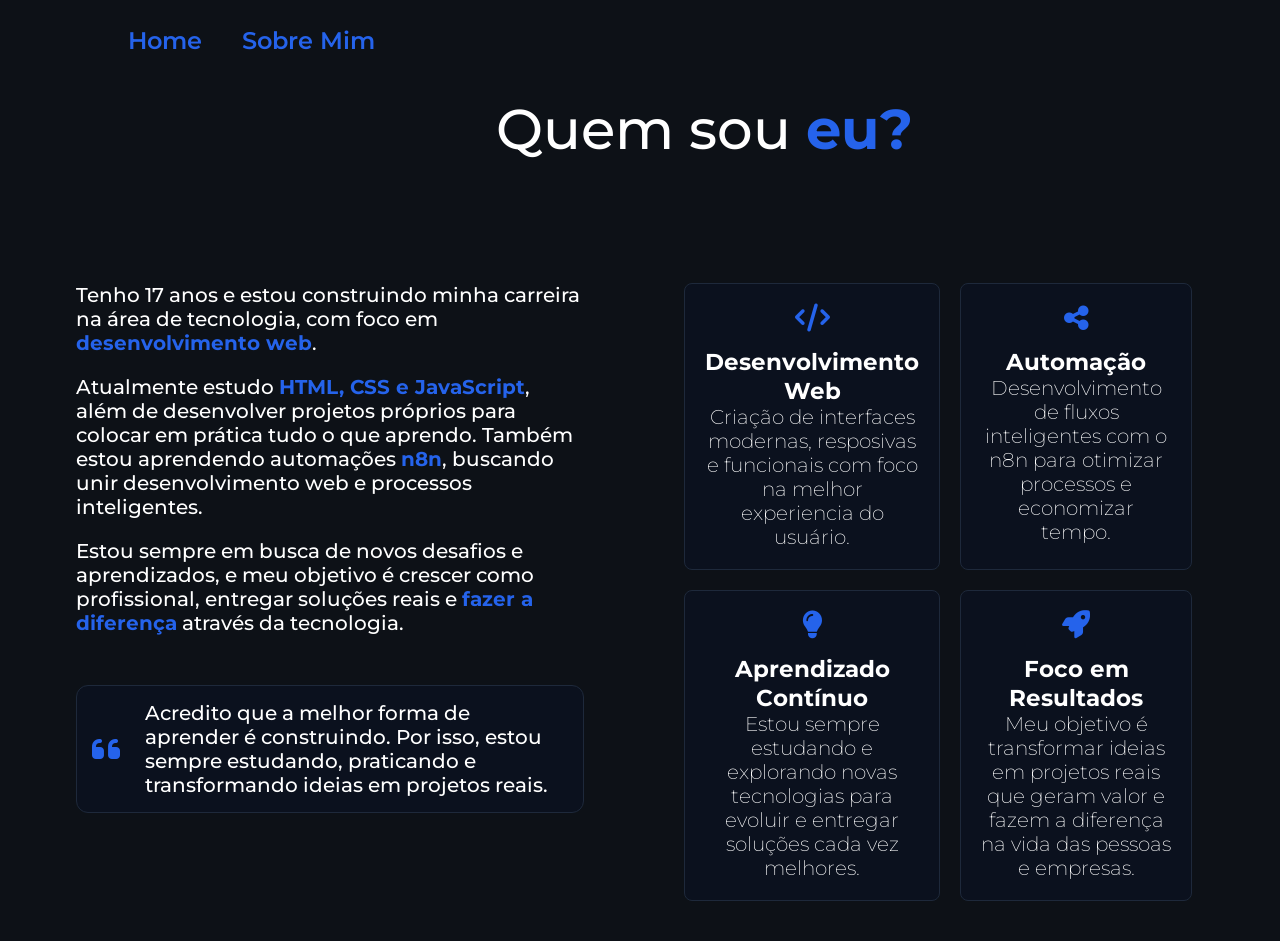
<file: about.html>
<!DOCTYPE html>
<html lang="en">
<head>
    <meta charset="UTF-8">
    <meta name="viewport" content="width=device-width, initial-scale=1.0">
    <title>Sobre Mim</title>
    <link rel="stylesheet" href="./styles/about.css">
    <link rel="stylesheet" href="https://cdnjs.cloudflare.com/ajax/libs/font-awesome/6.5.1/css/all.min.css">
</head>
<body>
    <header class="cabecalho">
        <nav class="navbar">
            <a href="index.html" class="navbar__link">Home</a>
            <a href="about.html" class="navbar__link">Sobre Mim</a>
        </nav>
    </header>
    <main class="apresentacao">
        <h1 class="apresentacao__titulo">Quem sou <strong class="apresentacao__destaque">eu?</strong></h1>
        <section class="apresentacao__conteudo__esquerdo">
            <p>Tenho 17 anos e estou construindo minha carreira na área de tecnologia, com foco em <strong class="apresentacao__destaque">desenvolvimento web</strong>.</p>
            <p>Atualmente estudo <strong class="apresentacao__destaque">HTML, CSS e JavaScript</strong>, além de desenvolver projetos próprios para colocar em prática tudo o que aprendo. Também estou aprendendo automações <strong class="apresentacao__destaque">n8n</strong>, buscando unir desenvolvimento web e processos inteligentes.</p>
            <p>Estou sempre em busca de novos desafios e aprendizados, e meu objetivo é crescer como profissional, entregar soluções reais e <strong class="apresentacao__destaque">fazer a diferença</strong> através da tecnologia.</p>
            <div class="apresentacao__texto">
                <i class="fa-solid fa-quote-left" style="color: #2563EB; font-size: 2rem;"></i>
                <p>Acredito que a melhor forma de aprender é construindo. Por isso, estou sempre estudando, praticando e transformando ideias em projetos reais.</p>
            </div>
        </section>
        <section class="apresentacao__conteudo__direito">
            <article class="card">
                <i class="fa-solid fa-code"></i>
                <h3>Desenvolvimento Web</h3>
                <p>Criação de interfaces modernas, resposivas e funcionais com foco na melhor experiencia do usuário.</p>
            </article>
            <article class="card">
                <i class="fa-solid fa-share-nodes"></i>
                <h3>Automação</h3>
                <p>Desenvolvimento de fluxos inteligentes com o n8n para otimizar processos e economizar tempo.</p>
            </article>
            <article class="card">
                <i class="fa-solid fa-lightbulb"></i>
                <h3>Aprendizado Contínuo</h3>
                <p>Estou sempre estudando e explorando novas tecnologias para evoluir e entregar soluções cada vez melhores.</p>
            </article>
            <article class="card">
                <i class="fa-solid fa-rocket"></i>
                <h3>Foco em Resultados</h3>
                <p>Meu objetivo é transformar ideias em projetos reais que geram valor e fazem a diferença na vida das pessoas e empresas.</p>
            </article>
        </section>
    </main>
    <footer></footer>
</body>
</html>
</file>
<file: styles/about.css>
@import url('https://fonts.googleapis.com/css2?family=Bebas+Neue&family=Montserrat:ital,wght@0,100..900;1,100..900&family=Stack+Sans+Headline:wght@200..700&display=swap');
    
    *{
        margin: 0;
        padding: 0;
    }

    .cabecalho {
        padding: 2% 0% 0% 10%
    }

    .navbar {
        display: flex;
        gap: 40px;
    }

    .navbar__link {
        color: #2563EB;
        font-family: 'Montserrat', sans-serif;
        font-size: 1.5rem;
        font-weight: 600;
        text-decoration: none;
    }

    .navbar__link:hover {
        transform: scale(1.05);
        color: #FB923C;
    }

    body {
        /*height: 100vh;*/
        box-sizing: border-box;
        background-color: #0d1117;
        color: #ffffff;
        min-height: 100vh;
        overflow: hidden;
    }

    .apresentacao {
        /*min-height: 100vh;*/
        display: flex;
        justify-content: space-between;
        gap: 100px;
        align-items: flex-start;
        flex-wrap: wrap;
        padding: 40px;
    }

    .apresentacao__conteudo__esquerdo {
        flex: 1;
        max-width: 50%;
        font-family: 'Montserrat', sans-serif;
        font-size: 1.25rem;
        display: flex;
        flex-direction: column;
        gap: 20px;
        margin: 0% 0% 0% 3%;
        font-weight: 500;
    }

    .apresentacao__titulo {
        font-size: 3.50rem;
        font-family: 'Montserrat', sans-serif;
        font-weight: 500;
        width: 100%;
        margin-bottom: 20px;
        padding: 0% 0% 0% 38%;
    }

    .apresentacao__destaque {
        color: #2563EB;
    }

    .apresentacao__texto {
        background-color: #0b111e; /* Fundo idêntico ao dos cards da direita */
        border-radius: 12px;       /* Arredonda os cantos da caixinha */
        padding: 3%;             /* Cria o espaço interno para o texto não sufocar */
        margin-top: 30px;          /* Empurra o parágrafo de cima para dar o espaço que você queria */
        border: 1px solid #1e293b;
        display: flex;
        gap: 5%;
        align-items: center;
    }

    .apresentacao__conteudo__direito {
        flex: 1;
        max-width: 50%;
        display: grid;
        grid-template-columns: repeat(2, 1fr); 
        gap: 20px; 
        font-family: 'Montserrat', sans-serif;
        font-size: 1.25rem;
        font-weight: 200;
        margin: 0% 4% 0% 0%;
    }

    .card{
        background-color: #0b111e;      
        border: 1px solid #1e293b;     
        border-radius: 8px;           
        padding: 20px;
        display: flex;
        flex-direction: column;
        text-align: center;
    }

    .card i {
        font-size: 1.75rem;        /* Aumenta o tamanho do ícone */
        color: #2563EB;         /* Adiciona a cor azul brilhante para destacar */
        margin-bottom: 15px;    /* Cria um espaçamento para o título h3 não ficar colado */
        display: inline-block;  /* Garante que o espaçamento inferior funcione corretamente */
        align-items: center;      /* Centraliza o ícone horizontalmente */
        align-self: center;      /* Centraliza o ícone dentro do card */
    }

    @media (max-width: 1200px) {
        .apresentacao {
            padding: 0 40px;
        }

        .apresentacao__titulo {
            margin-bottom: 5px;
            padding: 0% 0% 0% 30%;
            margin-top: 20px;
        }

        .apresentacao__conteudo__esquerdo {
           max-width: 35%;
        }

        .apresentacao__texto {
            margin: 0;
        }

        .card {
            width: auto;
            padding: 17px;
        }
    }

    @media (max-width: 912px) {
        .cabecalho {
            margin-top: 10px;
        }

        .apresentacao { 
            gap: 35px; 
            flex-direction: column;
            margin-bottom: 25px;
        }

        .apresentacao__titulo {
            margin-top: 25px;
        }

        .apresentacao__conteudo__esquerdo {
            max-width: 100%;
        }

        .apresentacao__conteudo__direito {
            max-width: 100%;
        }
    }

    @media (max-width: 768px) {
        .apresentacao {
            align-items: center;
            gap: 10px;
        }

        .apresentacao__conteudo__esquerdo {
            gap: 15px;
            font-size: 1.10rem;
            width: 100%;
            max-width: none;
            margin-left: 0;
            margin-right: 0;
            padding-left: 0;
            padding-right: 0;
        }

        .apresentacao__conteudo__direito {
            width: 100%;
             margin-left: 0;
            margin-right: 0;
        }
    }

    @media (max-width: 480px) {
        .apresentacao {
            padding: 10px 20px;
            gap: 20px;
            height: auto;
        }

        body {
            overflow: auto;
        }

        .apresentacao__titulo {
            font-size: 2.4rem;
            padding: 0% 0% 0% 0%;
            align-items: center;
        }

        .apresentacao__conteudo__esquerdo {
            font-size: 1rem; 
        }

        .apresentacao__texto {
            font-size: 1rem;
        }

        .apresentacao__conteudo__direito {
            display: flex;
            flex-direction: column;
        }
    }
</file>
